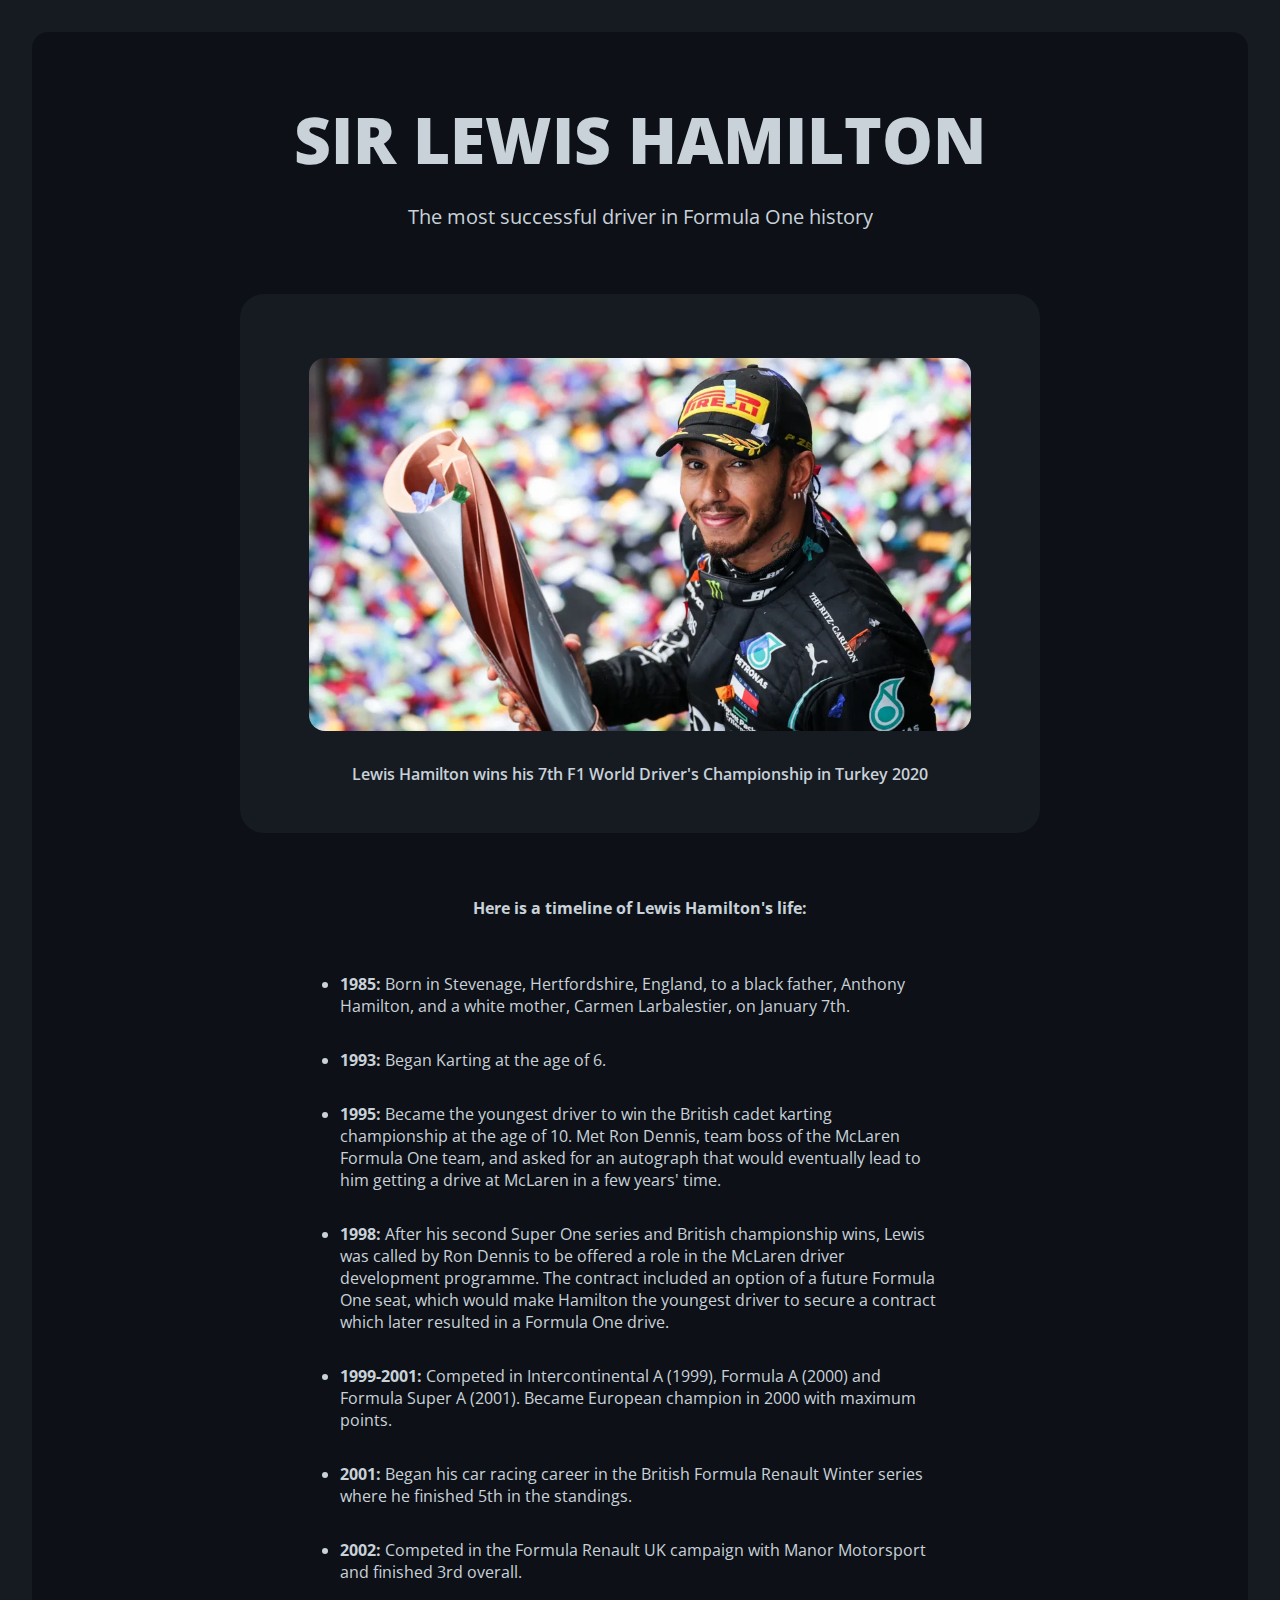
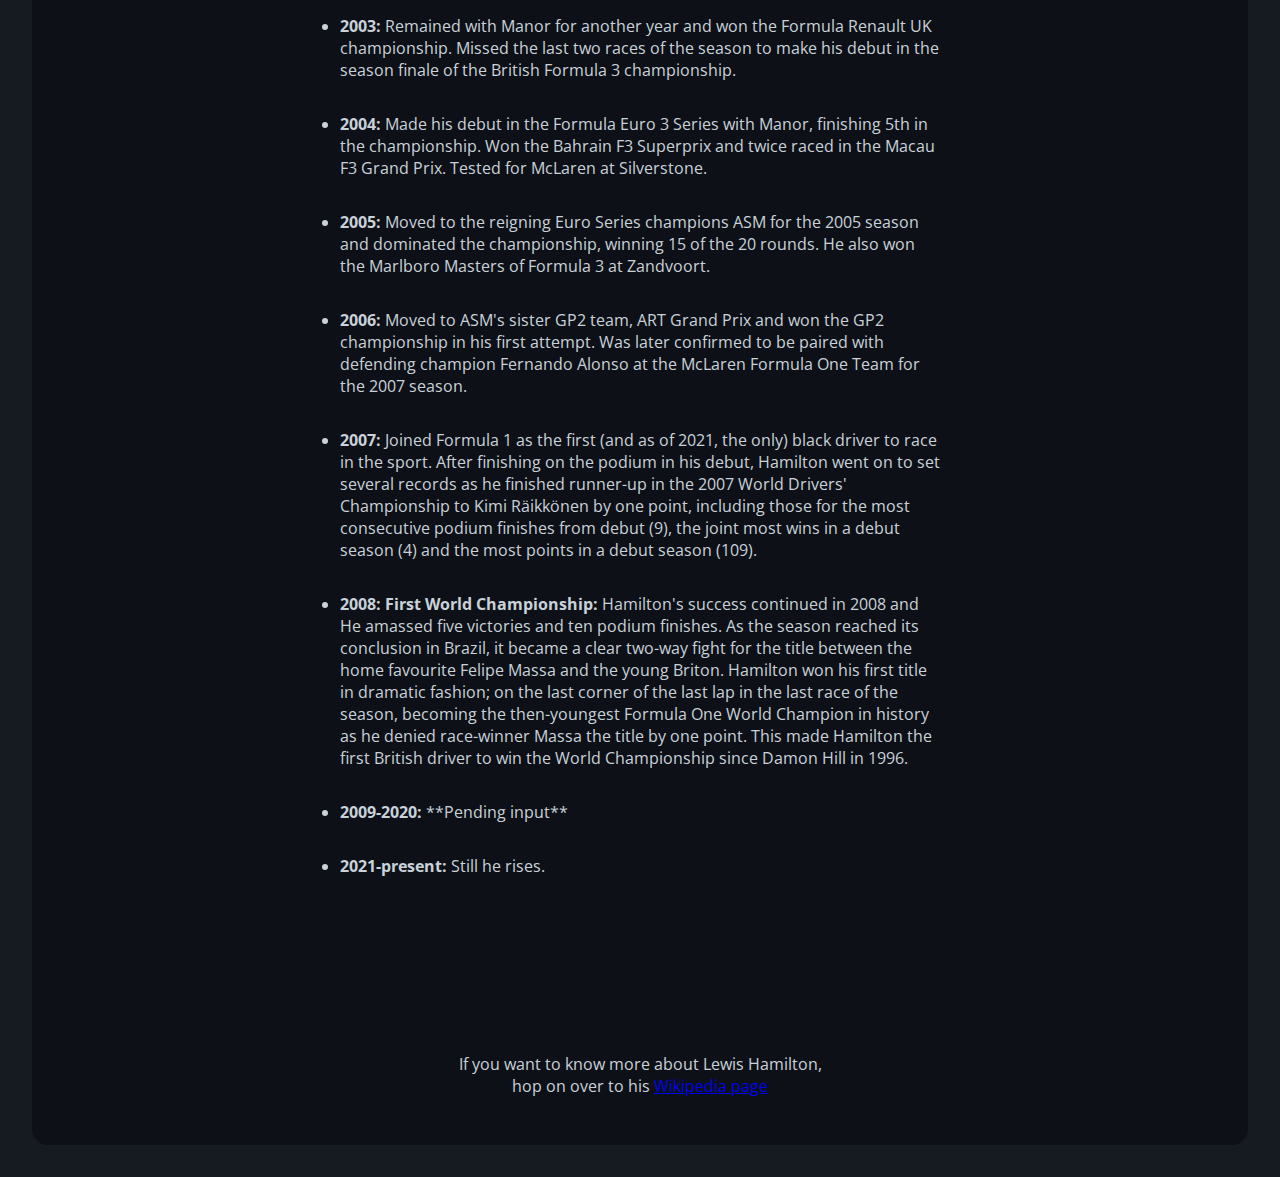
<file: index.html>
<!DOCTYPE html>
<html>

<head>

    <meta charset="utf-8"/>
    
    <title>
        LH44 Tribute Page
    </title>
        
    <link rel='stylesheet' href='styles.css'>
    <link rel="preconnect" href="https://fonts.gstatic.com">
    <link href="https://fonts.googleapis.com/css2?family=Open+Sans:ital,wght@0,300;0,400;0,600;0,700;0,800;1,300;1,400;1,600;1,700;1,800&display=swap" rel="stylesheet"> 

</head>

<body>

    <div id = 'main'>

        <div id = 'title'>
            <h1> SIR LEWIS HAMILTON </h1>
            <h2> The most successful driver in Formula One history </h2>
        </div>

        <div id = 'img-div'>
            <img id = 'image' src = 'lham.webp'>
            <h3 id = 'img-caption'> Lewis Hamilton wins his 7th F1 World Driver's Championship in Turkey 2020 </h3>
        </div>

        <div id = 'tribute-info'>

            <h3> Here is a timeline of Lewis Hamilton's life: </h3>

            <br>

            <ul id = 'timeline'> 

                <li> <strong> 1985: </strong> Born in Stevenage, Hertfordshire, England, to a black father, Anthony Hamilton, and a white mother, 
                    Carmen Larbalestier, on January 7th. </li>

                <li> <strong> 1993: </strong> Began Karting at the age of 6. </li>

                <li> <strong> 1995: </strong>  Became the youngest driver to win the British cadet karting championship at the age of 10. 
                    Met Ron Dennis, team boss of the McLaren Formula One team, and asked for an autograph that would eventually lead to him 
                    getting a drive at McLaren in a few years' time. </li>

                <li> <strong> 1998: </strong>  After his second Super One series and British championship wins, Lewis was called by Ron Dennis 
                    to be offered a role in the McLaren driver development programme. The contract included an option of a future Formula One seat, 
                    which would make Hamilton the youngest driver to secure a contract which later resulted in a Formula One drive. </li>

                <li> <strong> 1999-2001: </strong> Competed in Intercontinental A (1999), Formula A (2000) and Formula Super A (2001). 
                    Became European champion in 2000 with maximum points. </li>

                <li> <strong> 2001: </strong> Began his car racing career in the British Formula Renault Winter series 
                    where he finished 5th in the standings.</li>

                <li> <strong> 2002: </strong> Competed in the Formula Renault UK campaign with Manor Motorsport and finished 3rd overall. </li>

                <li> <strong> 2003: </strong> Remained with Manor for another year and won the Formula Renault UK championship. Missed the last two races
                    of the season to make his debut in the season finale of the British Formula 3 championship. </li>

                <li> <strong> 2004: </strong> Made his debut in the Formula Euro 3 Series with Manor, finishing 5th in the championship. 
                    Won the Bahrain F3 Superprix and twice raced in the Macau F3 Grand Prix. Tested for McLaren at Silverstone. </li> 

                <li> <strong> 2005: </strong> Moved to the reigning Euro Series champions ASM for the 2005 season and dominated the championship, winning 15 of the 20 rounds. 
                    He also won the Marlboro Masters of Formula 3 at Zandvoort. </li>

                <li> <strong> 2006: </strong> Moved to ASM's sister GP2 team, ART Grand Prix and won the GP2 championship in his first attempt.
                    Was later confirmed to be paired with defending champion Fernando Alonso at the McLaren Formula One Team for the 2007 season. </li>

                <li> <strong> 2007: </strong> Joined Formula 1 as the first (and as of 2021, the only) black driver to race in the sport. 
                    After finishing on the podium in his debut, Hamilton went on to set several records as he finished runner-up in the 2007 World Drivers' Championship
                    to Kimi Räikkönen by one point, including those for the most consecutive podium finishes from debut (9), the joint most wins in a debut season (4) 
                    and the most points in a debut season (109). </li>

                <li> <strong> 2008: First World Championship: </strong> Hamilton's success continued in 2008 and He amassed five victories and ten podium finishes. 
                    As the season reached its conclusion in Brazil, it became a clear two-way fight for the title between the home favourite Felipe Massa and the young Briton. 
                    Hamilton won his first title in dramatic fashion; on the last corner of the last lap in the last race of the season, becoming the then-youngest Formula One World Champion 
                    in history as he denied race-winner Massa the title by one point. This made Hamilton the first British driver to win the World Championship since Damon Hill in 1996. </li>
                
                <li> <strong> 2009-2020: </strong> **Pending input** </li>
                
                <li> <strong> 2021-present: </strong> Still he rises. </li>

            </ul>
            
            <p id = 'redir'> If you want to know more about Lewis Hamilton, <br> hop on over to his  
                <a id = 'tribute-link' target = '_blank' href = 'https://en.wikipedia.org/wiki/Lewis_Hamilton'> Wikipedia page </a> 
            </p>
        
        </div>

    </div>

</body>

<script src = 'https://cdn.freecodecamp.org/testable-projects-fcc/v1/bundle.js'></script>

</html>
</file>
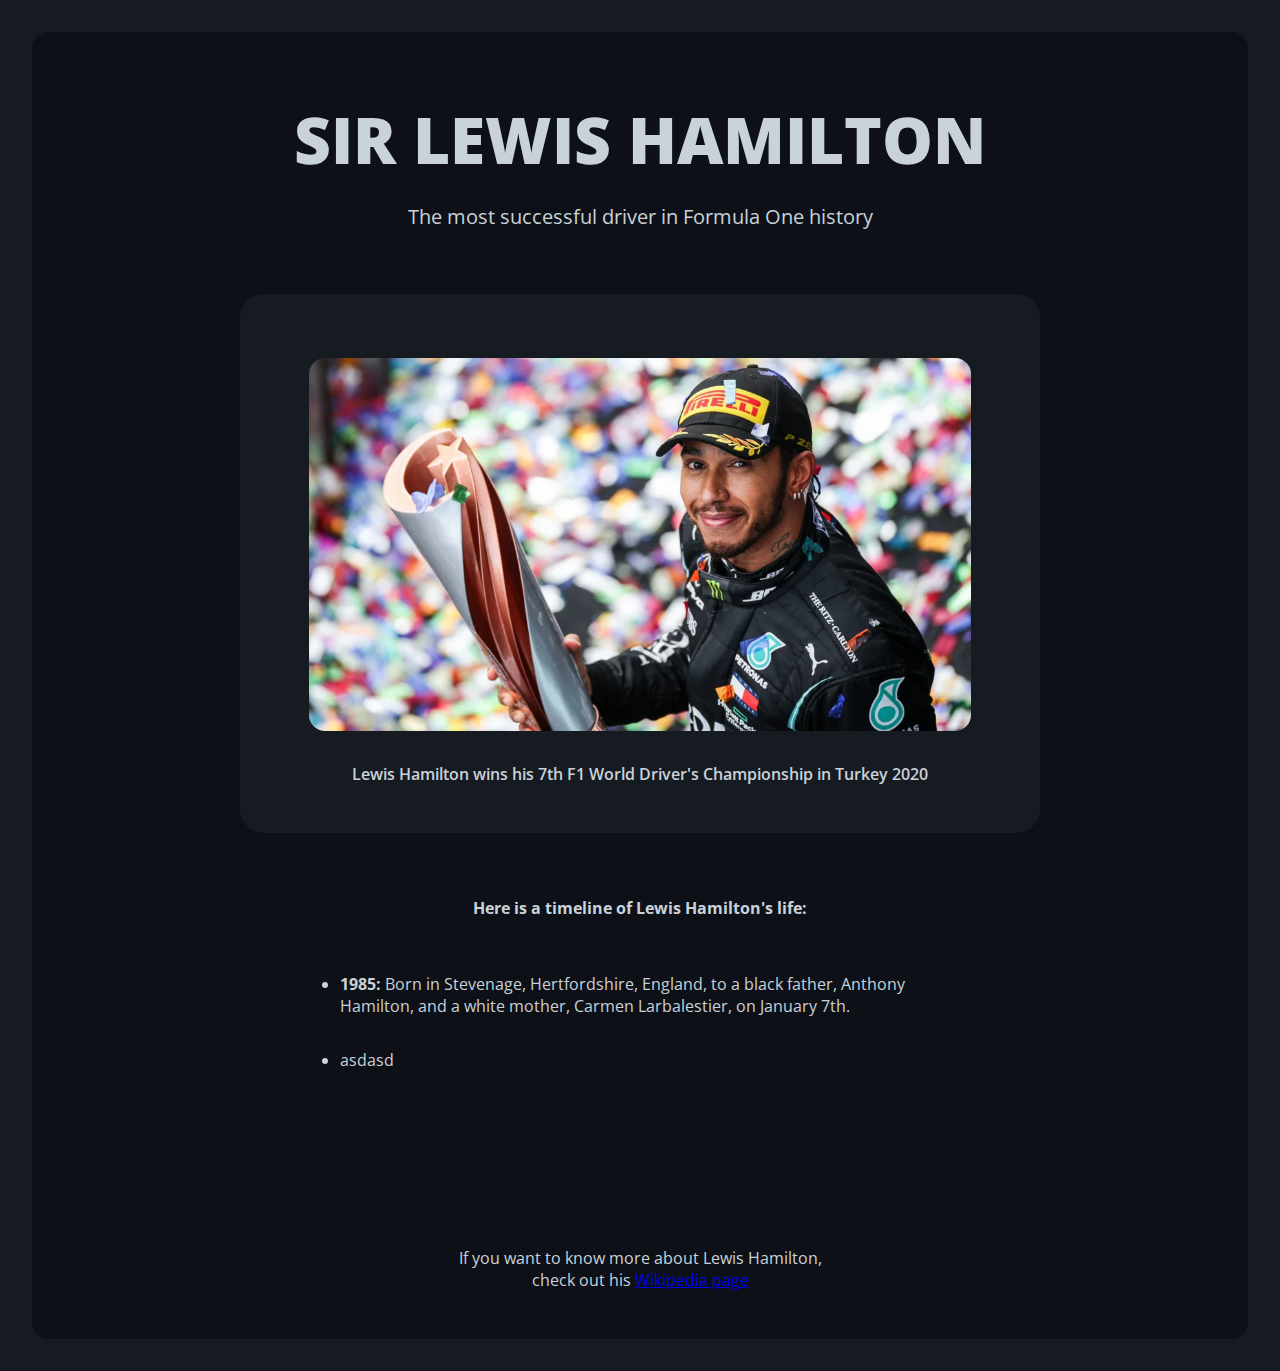
<file: tribute.html>
<!DOCTYPE html>
<html>

<head>

    <meta charset="utf-8"/>
    
    <title>
        LH44 Tribute Page
    </title>
        
    <link rel='stylesheet' href='styles.css'>
    <link rel="preconnect" href="https://fonts.gstatic.com">
    <link href="https://fonts.googleapis.com/css2?family=Open+Sans:ital,wght@0,300;0,400;0,600;0,700;0,800;1,300;1,400;1,600;1,700;1,800&display=swap" rel="stylesheet"> 

</head>

<body>

<div id = 'main'>

    <div id = 'title'>
        <h1> SIR LEWIS HAMILTON </h1>
        <h2> The most successful driver in Formula One history </h2>
    </div>

    <div id = 'img-div'>
        <img id = 'image' src = 'lham.webp'>
        <h3 id = 'img-caption'> Lewis Hamilton wins his 7th F1 World Driver's Championship in Turkey 2020 </h3>
    </div>

    <div id = 'tribute-info'>

        <h3> Here is a timeline of Lewis Hamilton's life: </h3>

        <br>

        <ul id = 'timeline'> 

            <li> <strong>1985: </strong> Born in Stevenage, Hertfordshire, England, to a black father, Anthony Hamilton, and a white mother, Carmen Larbalestier, on January 7th. </li>

            <li> asdasd </li>
            
        </ul>

        <p id = 'redir'> If you want to know more about Lewis Hamilton, <br> check out his  
            <a id = 'tribute-link' target = '_blank' href = 'https://en.wikipedia.org/wiki/Lewis_Hamilton'> Wikipedia page </a></p>
    
    </div>

</div>

</body>





<script src = 'https://cdn.freecodecamp.org/testable-projects-fcc/v1/bundle.js'></script>

</html>
</file>
<file: styles.css>
html, body, div, span, applet, object, iframe, h1, h2, h3, h4, h5, h6, p, blockquote, pre, a, abbr, acronym, address, big, cite, code, del, dfn, em, font, img, ins, kbd, q, s, samp, small, strike, strong, sub, sup, tt, var, b, u, i, center, dl, dt, dd, ol, ul, li, fieldset, form, label, legend, caption {
    margin: 0;
    padding: 0;
    border: 0;
    outline: 0;
    font-size: 100%;
    vertical-align: baseline;
    background: transparent;
}

* {
    -webkit-box-sizing: border-box;
       -moz-box-sizing: border-box;
            box-sizing: border-box;
}

body {
    background-color: #161b22;
    color: #c9d1d9;
    display: flex;
    justify-content: center;
    text-align: center;
    font-family: 'Open Sans', sans serif;
}

#title {
    padding: 2em;
}

h1 {
    font-size: 4em;
    font-weight: 800;
}

h2 {
    margin-top: 1em;
    font-size: 1.25em;
    font-weight: 400;
}

#img-div {
    padding: 2em;
    max-width: 90%;
    max-width: 800px;
    margin: 2em auto;
    background-color: #161b22;
    border-radius: 1.5em;
}

img {
    margin: auto;
    display: block;
    max-width: 90%;
    margin: 2em auto;
    border-radius: 1em;
}

#img-caption {
    margin: 1em auto;
    font-weight: 600;
}

#main {
    background-color: #0d1117;
    width: 100%;
    margin: 2em;
    padding: 2em;
    border-radius: 1em;
}

p {
    padding: 1em;
}

#tribute-info {
    margin: 4em auto 0 auto;
    max-width: 600px;
}

#timeline {
    text-align: left;
}

ul li {
    margin: 2em 0;
    text-align: left;
}

#redir {
    margin: 10em 0 0 0;
}
</file>
